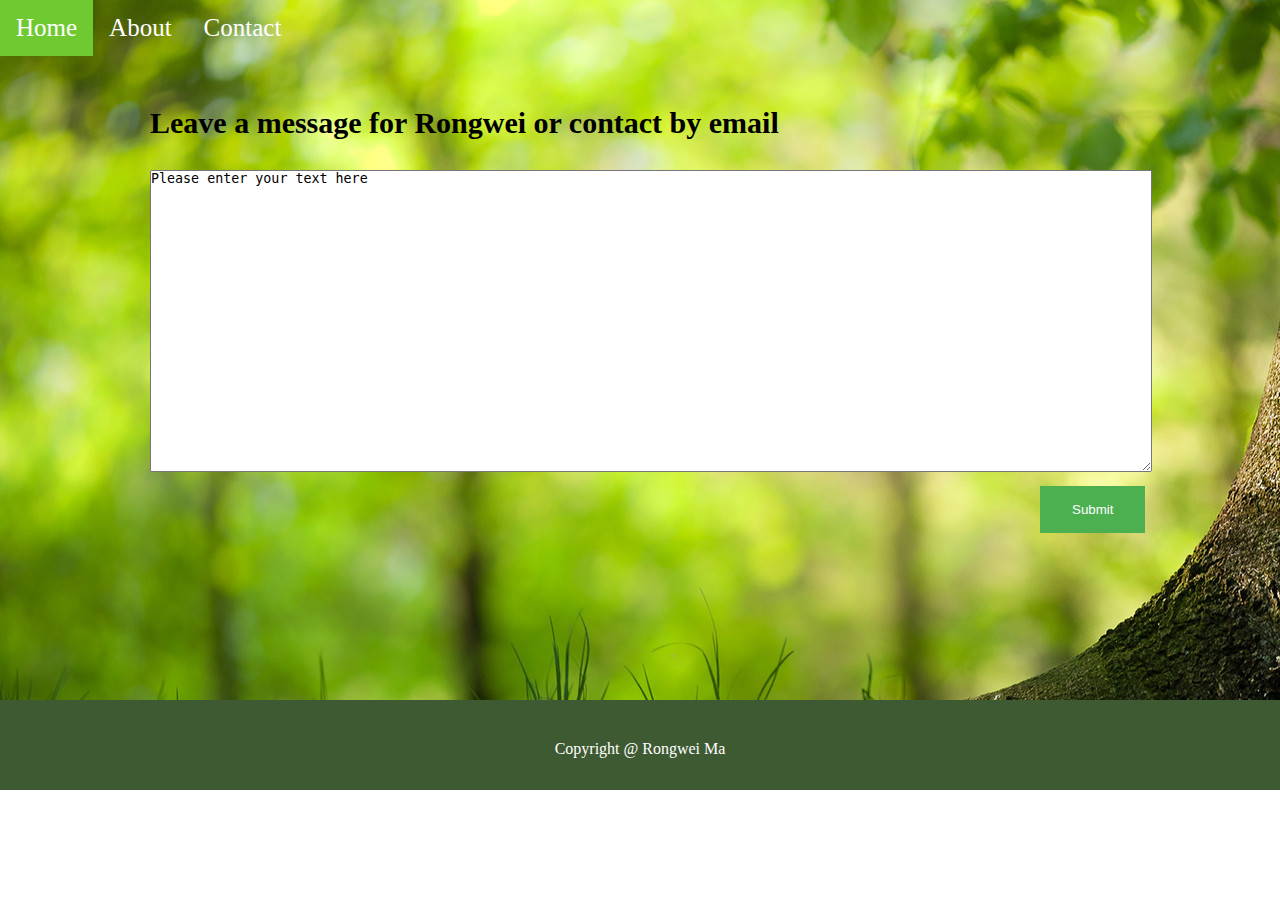
<file: Contact.html>
<!DOCTYPE html>
<html lang="en">

<head>
    <meta charset="UTF-8">
    <meta name="viewport" content="width=device-width, initial-scale=1.0">
    <title>Contact</title>
    <link rel="stylesheet" type="text/css" href="Contact.css">
</head>

<body>
    <div class="Upper">
        <ul>
            <li><a href="index.html" class="w3-bar-item w3-button">Home</a></li>
            <li><a href="index.html#details" class="w3-bar-item w3-button">About</a></li>
            <li><a href="#" class="w3-bar-item w3-button">Contact</a></li>
        </ul>
        <h5>Leave a message for Rongwei or contact by email</h5>
        <form>
            <textarea name="message" style="width:1000px; height:300px;">Please enter your text here</textarea>
            <br>
            <input type="submit" onclick="alert('Thank you, message submitted!')">
        </form>
    </div>

    <div class="footer">
        <p>Copyright @ Rongwei Ma</p>
    </div>
</body>

</html>
</file>
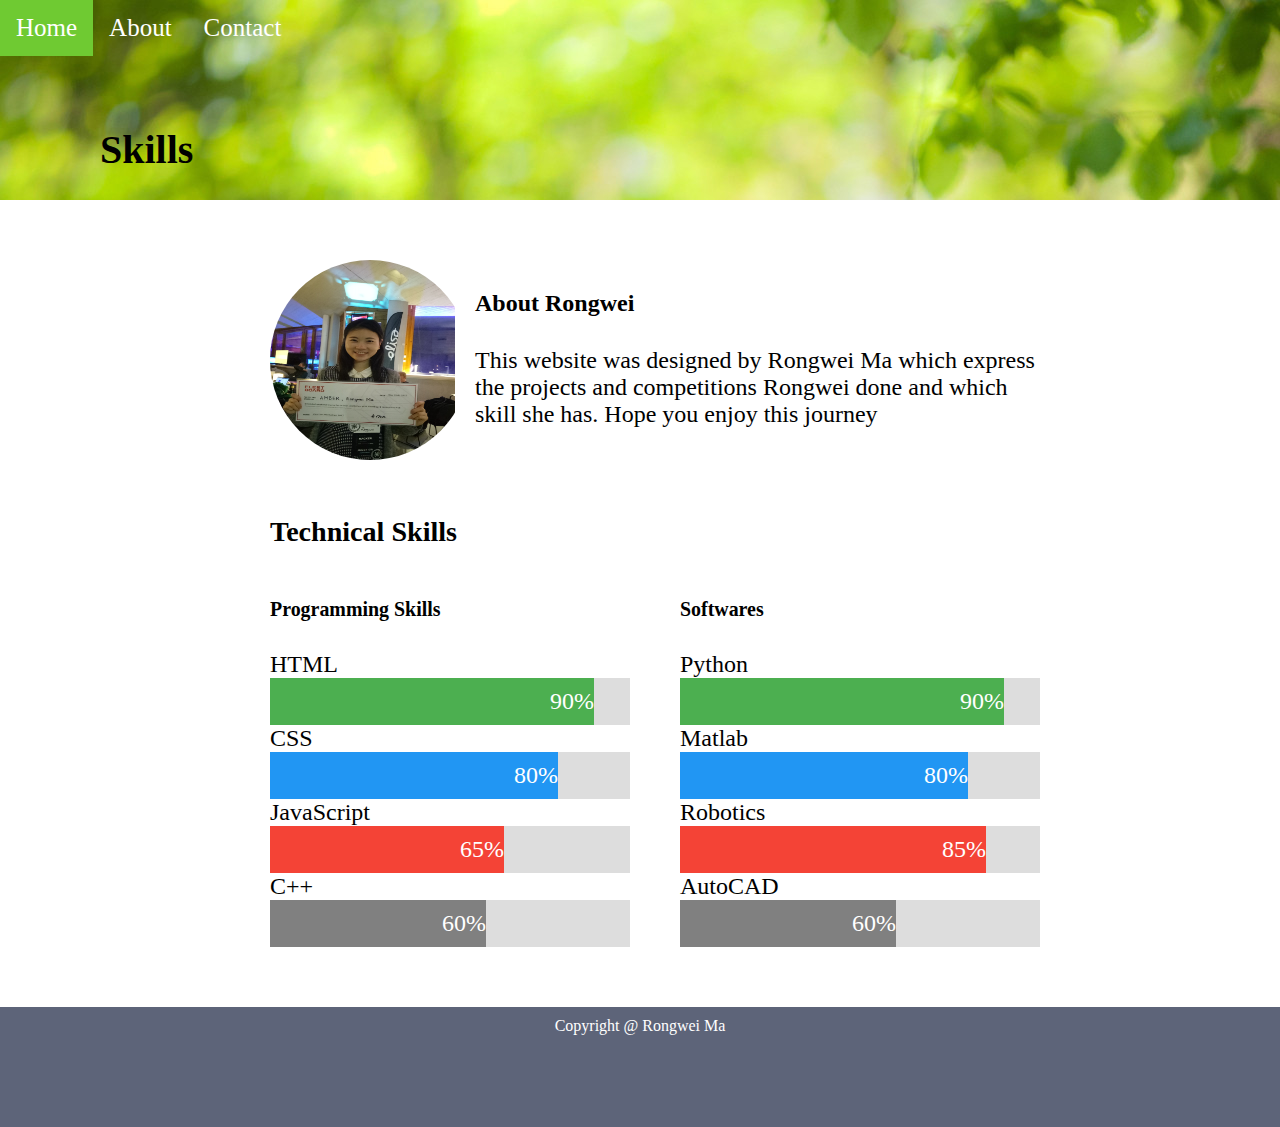
<file: Skills.html>
<!DOCTYPE html>
<html lang="en">

<head>
    <meta charset="UTF-8">
    <meta name="viewport" content="width=device-width, initial-scale=1.0">
    <title>Document</title>
    <link rel="stylesheet" type="text/css" href="Skills.css">
</head>

<body>
    <div class="Upper">
        <ul>
            <li><a href="index.html" class="w3-bar-item w3-button">Home</a></li>
            <li><a href="index.html#details" class="w3-bar-item w3-button">About</a></li>
            <li><a href="Contact.html" class="w3-bar-item w3-button">Contact</a></li>
        </ul>
        <h5>Skills</h5>
    </div>

    <body>
        <div class="wrapper">
            <div class="box a">
                <img src="image/1.jpg">
            </div>
            <div class="box b">
                <h4>About Rongwei</h4>
                <p>This website was designed by Rongwei Ma which express the projects and competitions Rongwei done and which skill she has. Hope you enjoy this journey
                </p>
            </div>
            <div class="box c">
                <h3>Technical Skills</h3>
            </div>
            <div class="box d">

                <h5>Programming Skills</h5>

                <p>HTML</p>
                <div class="container">
                    <div class="skills html">90%</div>
                </div>

                <p>CSS</p>
                <div class="container">
                    <div class="skills css">80%</div>
                </div>

                <p>JavaScript</p>
                <div class="container">
                    <div class="skills js">65%</div>
                </div>

                <p>C++</p>
                <div class="container">
                    <div class="skills php">60%</div>
                </div>
            </div>
            <div class="box e">

                <h5>Softwares</h5>

                <p>Python</p>
                <div class="container1">
                    <div class="skills1 html1">90%</div>
                </div>

                <p>Matlab</p>
                <div class="container1">
                    <div class="skills1 css1">80%</div>
                </div>

                <p>Robotics</p>
                <div class="container1">
                    <div class="skills1 js1">85%</div>
                </div>

                <p>AutoCAD</p>
                <div class="container1">
                    <div class="skills1 php1">60%</div>
                </div>
            </div>
        </div>
    </body>


    <div class="footer">
        <p>Copyright @ Rongwei Ma</p>
    </div>
</body>

</html>
</file>
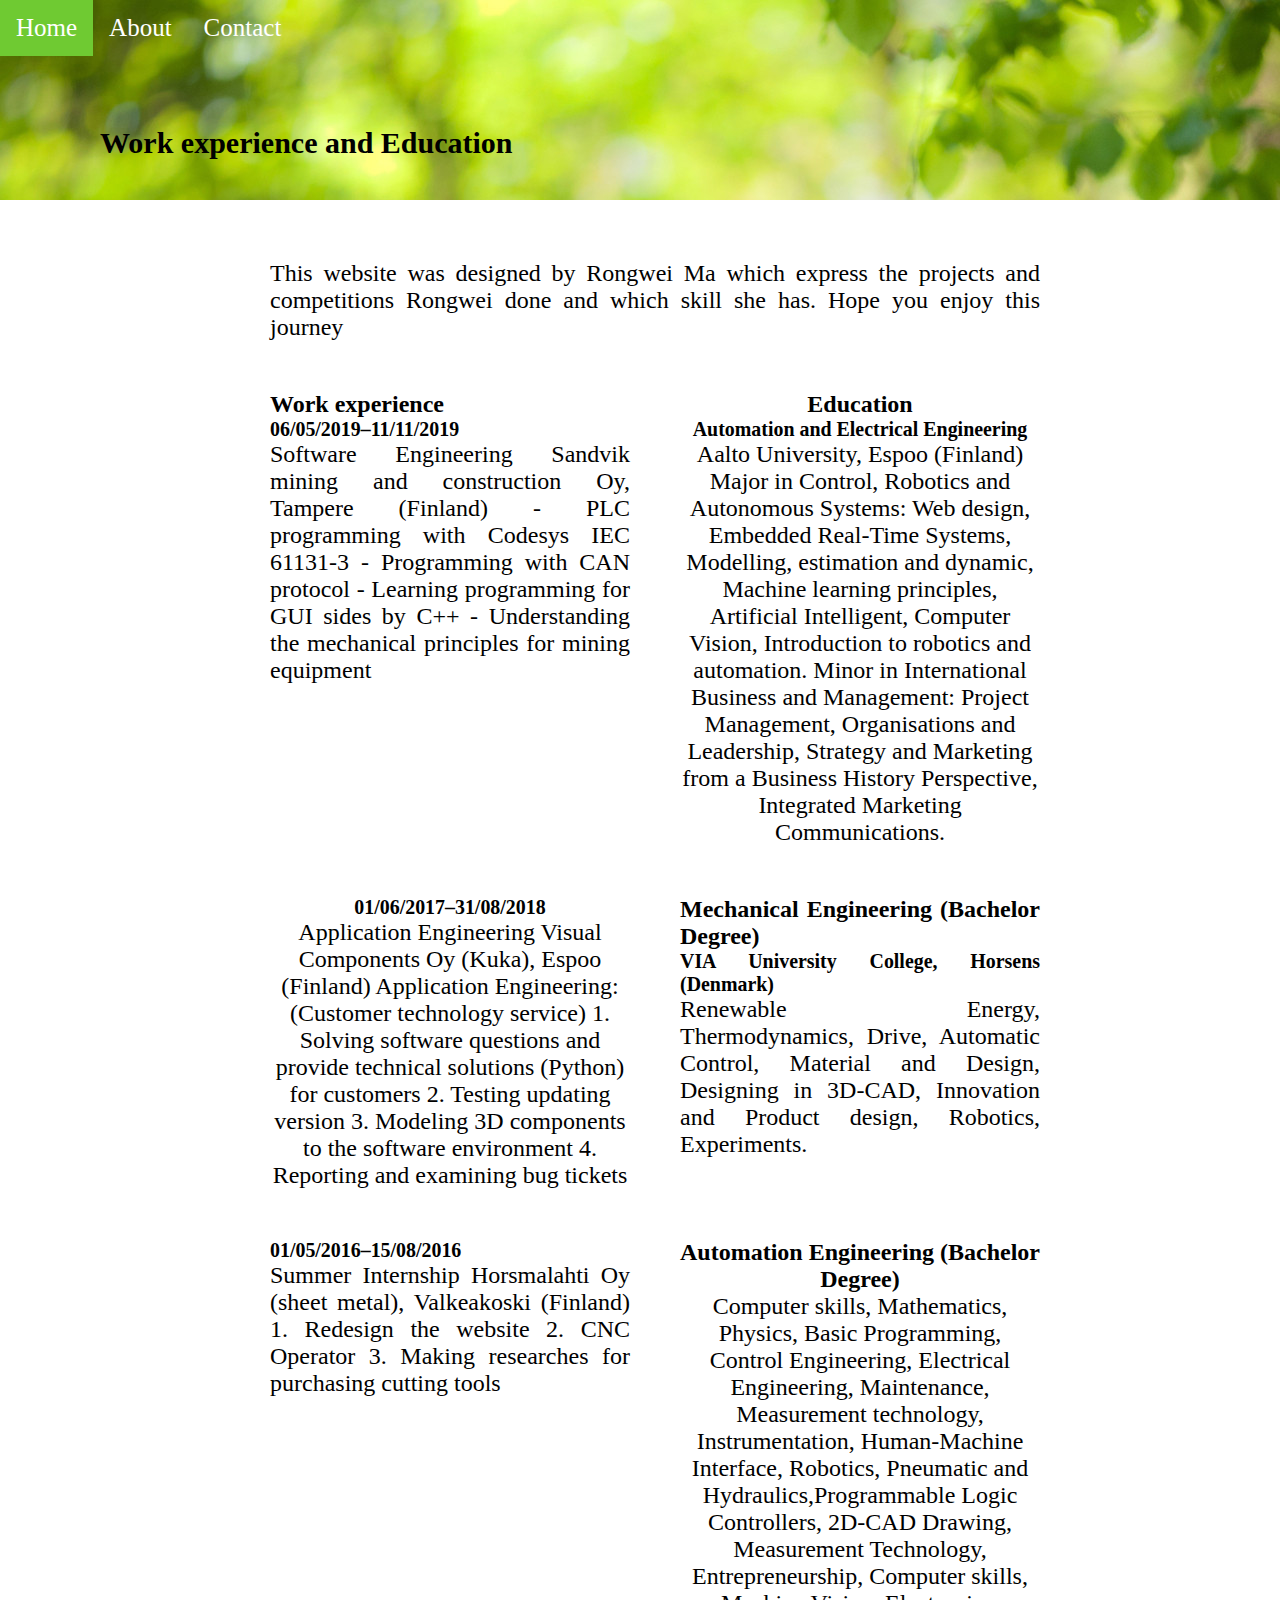
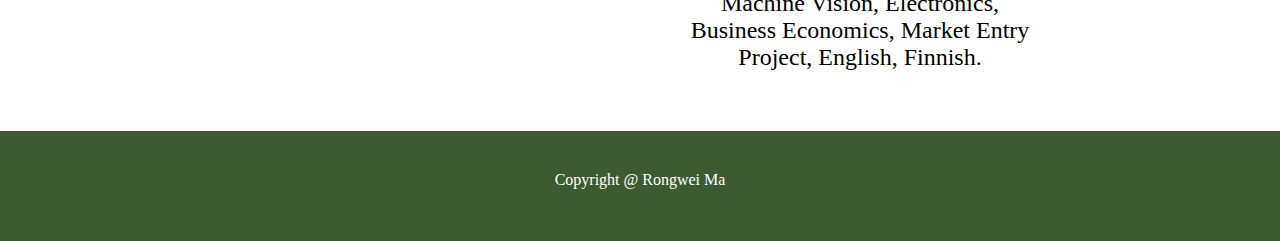
<file: Work.html>
<!DOCTYPE html>
<html lang="en">

<head>
    <meta charset="UTF-8">
    <meta name="viewport" content="width=device-width, initial-scale=1.0">
    <title>Rongwei's Profile</title>
    <link href="https://fonts.googleapis.com/css?family=Lobster" rel="stylesheet" type="text/css">
    <link rel="stylesheet" type="text/css" href="Project.css">
</head>


<body>
    <div class="Upper">
        <ul>
            <li><a href="index.html" class="w3-bar-item w3-button">Home</a></li>
            <li><a href="index.html#details" class="w3-bar-item w3-button">About</a></li>
            <li><a href="Contact.html" class="w3-bar-item w3-button">Contact</a></li>
        </ul>
        <h5>Work experience and Education</h5>
    </div>

    <div class="wrapper">
        <div class="box a">
            <p>This website was designed by Rongwei Ma which express the projects and competitions Rongwei done and which skill she has. Hope you enjoy this journey </p>
        </div>
        <div class="box b">
            <h4>Work experience</h4>
            <h5>06/05/2019–11/11/2019</h5>
            <p>Software Engineering Sandvik mining and construction Oy, Tampere (Finland) - PLC programming with Codesys IEC 61131-3 - Programming with CAN protocol - Learning programming for GUI sides by C++ - Understanding the mechanical principles for
                mining equipment</p>
        </div>
        <div class="box c">
            <h4>Education</h4>
            <h5>Automation and Electrical Engineering</h5>
            <p>Aalto University, Espoo (Finland) Major in Control, Robotics and Autonomous Systems: Web design, Embedded Real-Time Systems, Modelling, estimation and dynamic, Machine learning principles, Artificial Intelligent, Computer Vision, Introduction
                to robotics and automation. Minor in International Business and Management: Project Management, Organisations and Leadership, Strategy and Marketing from a Business History Perspective, Integrated Marketing Communications.</p>


        </div>
        <div class="box d">
            <h5>01/06/2017–31/08/2018</h5>
            <p>Application Engineering Visual Components Oy (Kuka), Espoo (Finland) Application Engineering: (Customer technology service) 1. Solving software questions and provide technical solutions (Python) for customers 2. Testing updating version 3.
                Modeling 3D components to the software environment 4. Reporting and examining bug tickets</p>

        </div>
        <div class="box e">
            <h4>Mechanical Engineering (Bachelor Degree)</h4>
            <h5>VIA University College, Horsens (Denmark)</h5>
            <p>Renewable Energy, Thermodynamics, Drive, Automatic Control, Material and Design, Designing in 3D-CAD, Innovation and Product design, Robotics, Experiments.</p>
        </div>
        <div class="box f">
            <h5>01/05/2016–15/08/2016</h5>
            <p>Summer Internship Horsmalahti Oy (sheet metal), Valkeakoski (Finland) 1. Redesign the website 2. CNC Operator 3. Making researches for purchasing cutting tools</p>
        </div>
        <div class="box g">
            <h4>Automation Engineering (Bachelor Degree)</h4>
            <p>Computer skills, Mathematics, Physics, Basic Programming, Control Engineering, Electrical Engineering, Maintenance, Measurement technology, Instrumentation, Human-Machine Interface, Robotics, Pneumatic and Hydraulics,Programmable Logic Controllers,
                2D-CAD Drawing, Measurement Technology, Entrepreneurship, Computer skills, Machine Vision, Electronics, Business Economics, Market Entry Project, English, Finnish.</p>
        </div>
    </div>

    <div class="footer">
        <p>Copyright @ Rongwei Ma</p>
    </div>
</body>

</html>
</file>
<file: Contact.css>
* {
    margin: 0;
    padding: 0;
}

.Upper {
    height: 700px;
    background-color: rgb(60, 160, 160);
    color: rgb(0, 0, 0);
    background-image: url("image/145064.jpg");
}

.Upper ul {
    list-style-type: none;
    margin: 0;
    padding: 0;
    overflow: hidden;
}

.Upper ul li {
    float: left;
}

.Upper ul li a {
    display: block;
    color: white;
    text-align: center;
    padding: 14px 16px;
    text-decoration: none;
    font-size: 25px;
}

.Upper ul li a:hover {
    background-color: rgb(111, 202, 50);
}

.Upper h5 {
    margin-top: 50px;
    margin-left: 150px;
    /* text-align: center; */
    font-size: 30px;
    font-family: Lobster;
    color: black;
}

.Upper form {
    margin-left: 150px;
    margin-top: 30px;
}

input[type=submit] {
    background-color: #4CAF50;
    border: none;
    color: white;
    padding: 16px 32px;
    text-decoration: none;
    margin: 10px 2px 4px 890px;
    cursor: pointer;
}

.footer {
    height: 50px;
    background-color: rgb(62, 90, 50);
    color: white;
    text-align: center;
    padding-top: 40px;
}
</file>
<file: Skills.css>
* {
    margin: 0;
    padding: 0;
}

.Upper {
    height: 200px;
    background-image: url("image/145064.jpg");
}

.Upper ul {
    list-style-type: none;
    margin: 0;
    padding: 0;
    overflow: hidden;
}

.Upper ul li {
    float: left;
}

.Upper ul li a {
    display: block;
    color: white;
    text-align: center;
    padding: 14px 16px;
    text-decoration: none;
    font-size: 25px;
}

.Upper ul li a:hover {
    background-color: rgb(111, 202, 50);
}

.Upper h5 {
    margin-top: 70px;
    margin-left: 100px;
    /* text-align: center; */
    font-size: 40px;
    font-family: Lobster;
    color: black;
}

.wrapper {
    margin: 40px 250px;
    display: grid;
    grid-gap: 10px;
    grid-template-columns: [col] 25% [col] 25% [col] 25% [col] 25%;
    grid-template-rows: [row] auto [row] auto [row];
    background-color: #fff;
    color: #444;
}

.box {
    background-color: rgb(255, 255, 255);
    color: rgb(0, 0, 0);
    border-radius: 5px;
    padding: 20px;
    font-size: 150%;
}

.a {
    grid-column: col / span;
    grid-row: row;
}

.a img {
    width: 200px;
    height: 200px;
    border-radius: 50%;
}

.b {
    grid-column: col 2/ span 3;
    grid-row: row;
    padding-top: 50px;
}

.b p {
    padding-top: 30px;
}

.c {
    grid-column: col / span 4;
    grid-row: row 2;
}

.d {
    grid-column: col / span 2;
    grid-row: row 3;
}

.e {
    grid-column: col 3/ span 2;
    grid-row: row 3;
}


/* skill bar */

.container {
    width: 100%;
    background-color: #ddd;
}

h5 {
    padding-bottom: 30px;
}

.skills {
    text-align: right;
    padding-top: 10px;
    padding-bottom: 10px;
    color: white;
}

.html {
    width: 90%;
    background-color: #4CAF50;
}

.css {
    width: 80%;
    background-color: #2196F3;
}

.js {
    width: 65%;
    background-color: #f44336;
}

.php {
    width: 60%;
    background-color: #808080;
}


/* right skill bar */

.container1 {
    width: 100%;
    background-color: #ddd;
}

h5 {
    padding-bottom: 30px;
}

.skills1 {
    text-align: right;
    padding-top: 10px;
    padding-bottom: 10px;
    color: white;
}

.html1 {
    width: 90%;
    background-color: #4CAF50;
}

.css1 {
    width: 80%;
    background-color: #2196F3;
}

.js1 {
    width: 85%;
    background-color: #f44336;
}

.php1 {
    width: 60%;
    background-color: #808080;
}


/* footer */

.footer {
    height: 100px;
    background-color: #5D6479;
    color: rgb(255, 255, 255);
    text-align: center;
    padding: 10px;
}
</file>
<file: Project.css>
* {
    margin: 0;
    padding: 0;
}

.Upper {
    height: 200px;
    background-image: url("image/145064.jpg");
}

.Upper ul {
    list-style-type: none;
    margin: 0;
    padding: 0;
    overflow: hidden;
}

.Upper ul li {
    float: left;
}

.Upper ul li a {
    display: block;
    color: white;
    text-align: center;
    padding: 14px 16px;
    text-decoration: none;
    font-size: 25px;
}

.Upper ul li a:hover {
    background-color: rgb(111, 202, 50);
}

.Upper h5 {
    margin-top: 70px;
    margin-left: 100px;
    /* text-align: center; */
    font-size: 30px;
    font-family: Cambria, Cochin, Georgia, Times, 'Times New Roman', serif;
    color: rgb(0, 0, 0);
}

.wrapper {
    margin: 40px 250px;
    display: grid;
    grid-gap: 10px;
    grid-template-columns: [col] 25% [col] 25% [col] 25% [col] 25%;
    grid-template-rows: [row] auto [row] auto [row];
    background-color: rgb(255, 255, 255);
    color: #444;
}

.box {
    color: rgb(0, 0, 0);
    border-radius: 5px;
    padding: 20px;
    font-size: 150%;
    text-align: justify;
}

.a {
    grid-column: col / span 4;
    grid-row: row;
}

.b {
    grid-column: col / span 2;
    grid-row: row 2;
}

.c {
    grid-column: col 3 / span 2;
    grid-row: row 2;
    text-align: center;
    display: table-cell;
}

.c img {
    width: 100%;
    height: 100%;
}

.d {
    grid-column: col / span 2;
    grid-row: row 3;
    text-align: center;
}

.d img {
    width: 100%;
    height: 100%;
}

.e {
    grid-column: col 3/ span 2;
    grid-row: row 3;
}

.f {
    grid-column: col / span 2;
    grid-row: row 4;
}

.g {
    grid-column: col 3/ span 2;
    grid-row: row 4;
    text-align: center;
}

.g img {
    width: 100%;
    height: 100%;
}

.footer {
    height: 70px;
    background-color: rgb(62, 90, 50);
    color: white;
    text-align: center;
    padding-top: 40px;
}
</file>
